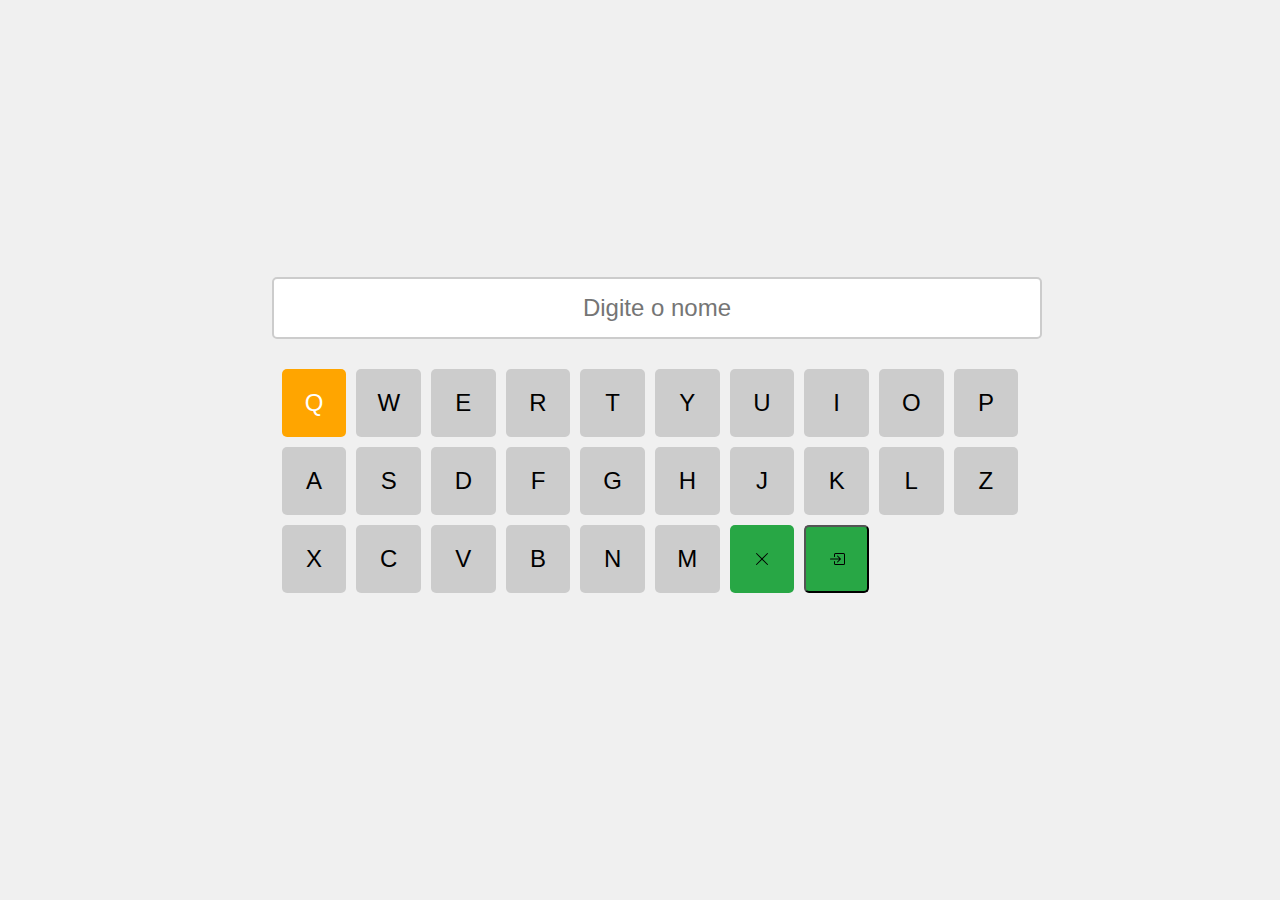
<file: index.html>
<!DOCTYPE html>
<html lang="en">
<head>
    <meta charset="UTF-8">
    <meta name="viewport" content="width=device-width, initial-scale=1.0">
    <title>Teclado Virtual</title>
    <link rel="stylesheet" href="css/teclado.css">
</head>
<body>
    <div class="keyboard-container">
        <!-- Formulário que enviará os dados para o PHP -->
        <form action="controller/ranking.php" method="POST">
            <input type="text" id="selectedLetter" name="selectedLetter" readonly placeholder="Digite o nome" />
            
            <div class="keyboard" id="keyboard">
                <div class="key">Q</div>
                <div class="key">W</div>
                <div class="key">E</div>
                <div class="key">R</div>
                <div class="key">T</div>
                <div class="key">Y</div>
                <div class="key">U</div>
                <div class="key">I</div>
                <div class="key">O</div>
                <div class="key">P</div>

                <div class="key">A</div>
                <div class="key">S</div>
                <div class="key">D</div>
                <div class="key">F</div>
                <div class="key">G</div>
                <div class="key">H</div>
                <div class="key">J</div>
                <div class="key">K</div>
                <div class="key">L</div>

                <div class="key">Z</div>
                <div class="key">X</div>
                <div class="key">C</div>
                <div class="key">V</div>
                <div class="key">B</div>
                <div class="key">N</div>
                <div class="key">M</div>
                <div class="key backspace-button">
                    <img src="images/x-lg.svg" alt="Backspace">
                </div>
                <!-- Botão Enviar -->
                <button type="submit" class="key send-button">
                    <img src="images/box-arrow-in-right.svg" alt="Enviar">
                </button> 
            </div>
        </form>
    </div>
    <script src="js/teclado.js"></script>
</body>
</html>
</file>
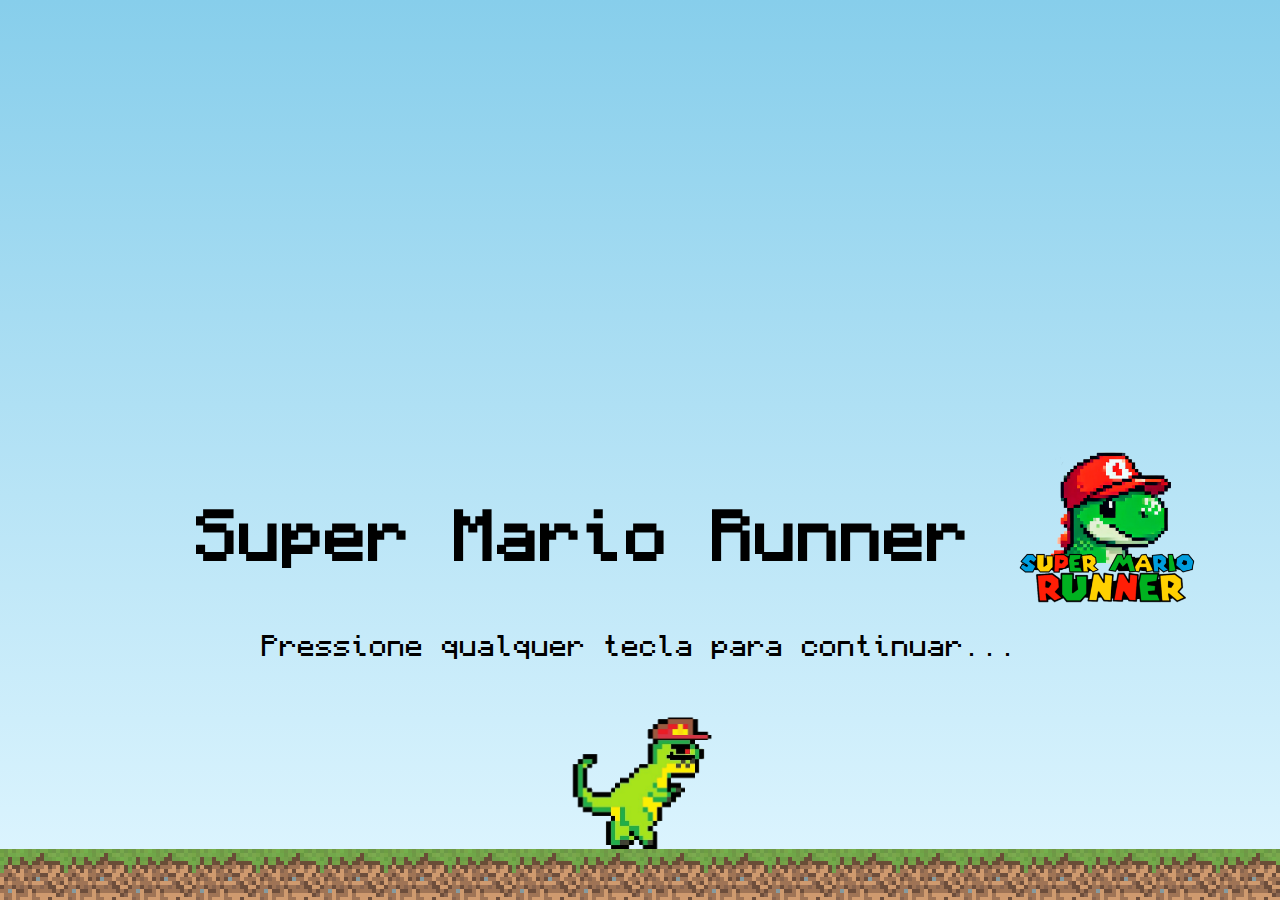
<file: view/index.html>
<!doctype html>
<html lang="pt-br">
    <head>
        <meta charset="UTF-8" />
        <meta name="viewport" content="width=device-width, initial-scale=1.0" />
        <link rel="stylesheet" href="./assets/css/style.css" />
        <link rel="stylesheet" href="./assets/css/teclado.css" />
        <title>Mario</title>
        <script src="./assets/js/jquery-3.7.1.min.js"></script>

        <style>
            .start-ground {
                display: flex;
                flex-direction: row;
                position: absolute;
                bottom: -0.8rem;
            }
        </style>
    </head>
    <body>
        <div class="start">
            <div class="logo-board">
                <h1 class="mb-4">Super Mario Runner</h1>
                <img src="./assets/images/logopng.png" class="logo" />
            </div>

            <p class="subtitle">Pressione qualquer tecla para continuar...</p>
            <img
                src="./assets/images/mario.gif"
                class="marioStart"
                alt="Mario correndo"
            />
            <div class="start-ground"></div>
        </div>

        <form action="../controller/ranking.php" method="POST"></form>

        <script>
            let contadorKey = 0;
            document.addEventListener("keydown", (event) => {
                window.location.href = "./cadastro.php";
            });
        </script>
        <script src="./assets/js/startScreen.js">
            <script src="./assets/js/teclado.js">
        </script>
    </body>
</html>
</file>
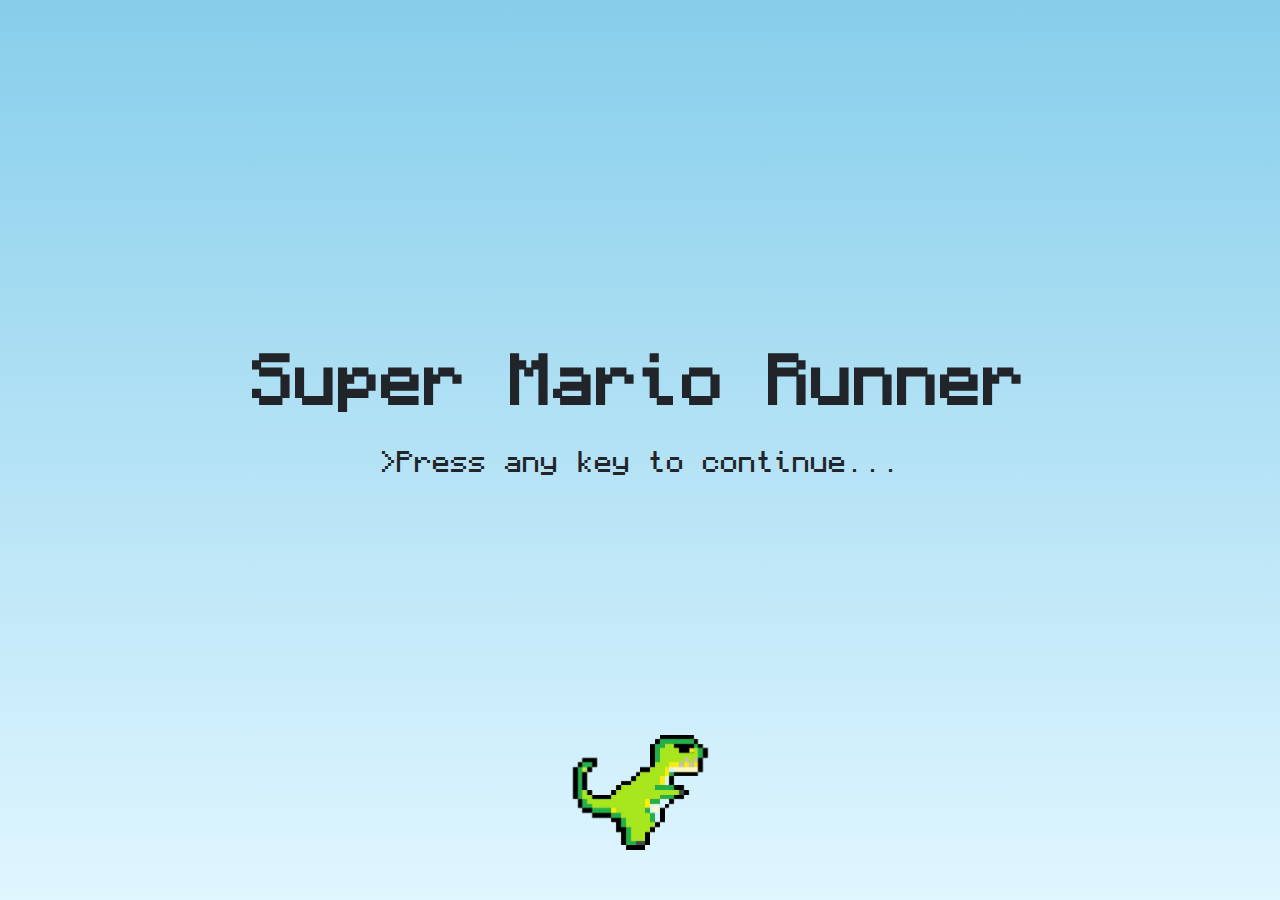
<file: game.html>
<!doctype html>
<html lang="pt-br">
    <head>
        <meta charset="UTF-8" />
        <meta name="viewport" content="width=device-width, initial-scale=1.0" />
        <link rel="stylesheet" href="./css/style.css" />
        <title>Mario</title>
        <link
            href="https://cdn.jsdelivr.net/npm/bootstrap@5.3.3/dist/css/bootstrap.min.css"
            rel="stylesheet"
            integrity="sha384-QWTKZyjpPEjISv5WaRU9OFeRpok6YctnYmDr5pNlyT2bRjXh0JMhjY6hW+ALEwIH"
            crossorigin="anonymous"
        />
        <script
            src="https://code.jquery.com/jquery-3.7.1.min.js"
            integrity="sha256-/JqT3SQfawRcv/BIHPThkBvs0OEvtFFmqPF/lYI/Cxo="
            crossorigin="anonymous"
        ></script>
    </head>
    <body>
        <div class="start">
            <h1 class="mb-4">Super Mario Runner</h1>
            <p>>Press any key to continue...</p>
            <img src="./images/pixil-gif-drawing-unscreen.gif" class="marioStart" />
            <div class="start-ground"></div>
        </div>

        <div class="game-board">
            <img src="./images/clouds.png" class="clouds" />
            <img src="./images/pipe.png" class="pipe" />
            <img src="./images/pixil-gif-drawing-unscreen.gif" class="mario" />
            <img src="./images/game-over-text.png" class="game-over-text" />
            <div class="game-board-ground"></div>
            <div class="score">Pontuação: 0</div>
            <div class="hearts"></div>
        </div>
        <div
            class="modal fade ranking"
            id="exampleModal"
            tabindex="-1"
            aria-labelledby="exampleModalLabel"
            aria-hidden="true"
            data-bs-theme="dark"
        >
            <div
                class="modal-dialog modal-dialog-centered modal-dialog-scrollable modal-fullscreen text-light"
            >
                <div class="modal-content">
                    <div class="modal-header">
                        <h1
                            class="modal-title fs-5 text-center"
                            id="exampleModalLabel"
                        >
                            Ranking Geral
                        </h1>
                        <button
                            type="button"
                            class="btn-close"
                            data-bs-dismiss="modal"
                            aria-label="Close"
                        ></button>
                    </div>
                    <div class="modal-body">
                        <table class="table">
                            <thead>
                                <tr>
                                    <th scope="col">#</th>
                                    <th scope="col">Nome</th>
                                    <th scope="col">Telefone</th>
                                    <th scope="col">Instagram</th>
                                    <th scope="col">Pontuação</th>
                                </tr>
                            </thead>
                            <tbody id="tbody">
                                <tr></tr>
                            </tbody>
                        </table>
                    </div>
                    <div class="modal-footer">
                        <button
                            type="button"
                            class="btn btn-danger"
                            data-bs-dismiss="modal"
                            onclick=""
                        >
                            Fechar
                        </button>
                    </div>
                </div>
            </div>
        </div>
        <script defer src="./js/script.js"></script>
        <script
            src="https://cdn.jsdelivr.net/npm/bootstrap@5.3.3/dist/js/bootstrap.bundle.min.js"
            integrity="sha384-YvpcrYf0tY3lHB60NNkmXc5s9fDVZLESaAA55NDzOxhy9GkcIdslK1eN7N6jIeHz"
            crossorigin="anonymous"
        ></script>
    </body>
</html>
</file>
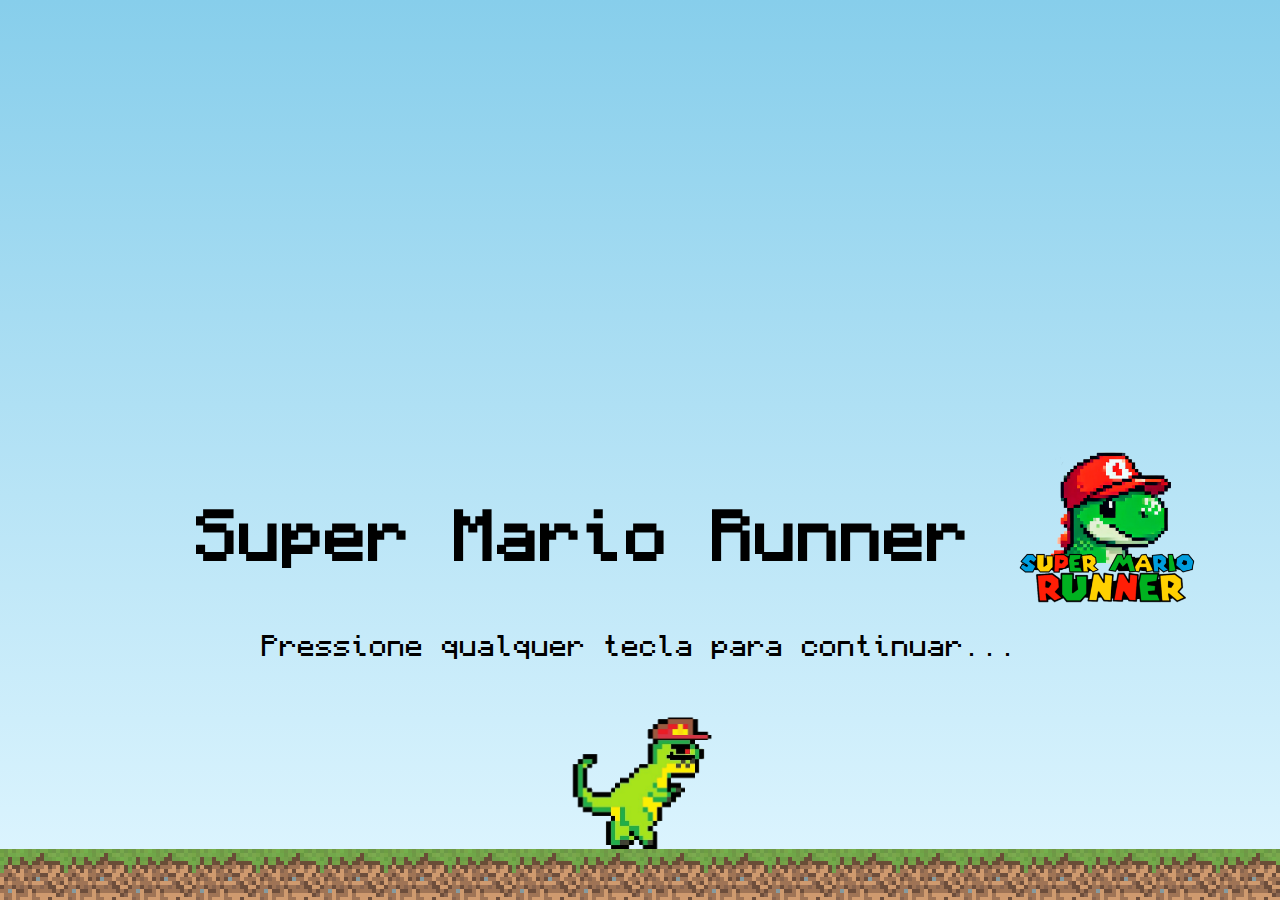
<file: view/game.html>
<!doctype html>
<html lang="pt-br">
    <head>
        <meta charset="UTF-8" />
        <meta name="viewport" content="width=device-width, initial-scale=1.0" />
        <link rel="stylesheet" href="./assets/css/style.css" />
        <title>Mario</title>
        <script src="./assets/js/jquery-3.7.1.min.js"></script>
    </head>
    <body>
        <div class="start">
            <div class="logo-board">
                <h1 class="mb-4">Super Mario Runner</h1>
                <img src="./assets/images/logopng.png" class="logo" />
            </div>

            <p class="subtitle">Pressione qualquer tecla para continuar...</p>
            <img
                src="./assets/images/mario.gif"
                class="marioStart"
                alt="Mario correndo"
            />
            <div class="start-ground"></div>
        </div>

        <div class="game-board">
            <img src="./assets/images/clouds.png" class="clouds" />
            <img src="./assets/images/mario.gif" class="mario" />
            <img
                src="./assets/images/game-over-text.png"
                class="game-over-text"
            />
            <div class="game-board-ground"></div>
            <div class="score">Pontuação: 0</div>
            <div class="hearts"></div>
        </div>

        <script defer src="./assets/js/script.js"></script>
    </body>
</html>
</file>
<file: css/teclado.css>
body, html {
    height: 100%;
    margin: 0;
    display: flex;
    justify-content: center;
    align-items: center;
    background-color: #f0f0f0;
    font-family: Arial, sans-serif;
}

.keyboard-container {
    display: flex;
    flex-direction: column;
    align-items: center;
    width: 100%;
    max-width: 800px;
    height: 100%;
    justify-content: center;
}

.keyboard {
    display: grid;
    grid-template-columns: repeat(10, 1fr); /* 10 colunas no total */
    grid-gap: 10px;
    margin-bottom: 20px;
    width: 100%;
    height: 60%;
    padding: 10px;
}

.key {
    background-color: #ccc;
    text-align: center;
    font-size: 1.5em;
    padding: 20px;
    border-radius: 5px;
    cursor: pointer;
    display: flex;
    justify-content: center;
    align-items: center;
    transition: background-color 0.2s ease;
}

.key.selected {
    background-color: orange;
    color: white;
}

input[type="text"] {
    width: 100%;
    padding: 15px;
    font-size: 1.5em;
    margin-bottom: 20px;
    text-align: center;
    border: 2px solid #ccc;
    border-radius: 5px;
}

.key.backspace-button {
    position: relative;
}

.key.backspace-button img {
    max-width: 70%; /* Ajusta o tamanho da imagem */
    max-height: 70%; /* Ajusta a altura da imagem */
    object-fit: contain; /* Garante que a imagem se mantenha proporcional */
    position: absolute; /* Posiciona a imagem dentro do botão */
    top: 50%; /* Centraliza verticalmente */
    left: 50%; /* Centraliza horizontalmente */
    transform: translate(-50%, -50%); /* Ajusta a imagem para o centro */
    pointer-events: none; /* Ignora eventos de mouse na imagem */
}

.key.send-button {
    position: relative;
}

.key.send-button img {
    max-width: 70%; /* Ajusta o tamanho da imagem */
    max-height: 70%; /* Ajusta a altura da imagem */
    object-fit: contain; /* Garante que a imagem se mantenha proporcional */
    position: absolute; /* Posiciona a imagem dentro do botão */
    top: 50%; /* Centraliza verticalmente */
    left: 50%; /* Centraliza horizontalmente */
    transform: translate(-50%, -50%); /* Ajusta a imagem para o centro */
    pointer-events: none; /* Ignora eventos de mouse na imagem */
}

.send-button, .backspace-button {
    background-color: #28a745;
    color: white;
    border-radius: 5px;
    font-size: 1.2em;
    display: flex;
    justify-content: center;
    align-items: center;
    transition: background-color 0.2s ease;
}

.send-button:hover, .backspace-button:hover {
    background-color: #218838;
}

@media (max-width: 600px) {
    .key {
        font-size: 1em;
        padding: 10px;
    }

    input[type="text"] {
        font-size: 1.2em;
    }

    .send-button, .backspace-button {
        font-size: 1em;
        padding: 10px 20px;
    }
}
</file>
<file: view/assets/css/style.css>
* {
    margin: 0;
    padding: 0;
    box-sizing: border-box;
}

@font-face {
    font-family: Monocraft;
    src: url("../fonts/Monocraft.ttf");
}

body,
html {
    width: 100%;
    height: 100%;
    overflow: hidden; /* Evita barras de rolagem */
}

.start {
    position: fixed;
    top: 0;
    left: 0;
    width: 100vw;
    height: 100vh;
    flex-direction: column;
    align-items: center;
    justify-content: center;
    padding-bottom: 60px;
    display: flex;
    background: linear-gradient(#87ceeb, #e0f6ff);
    z-index: 100;
}

.start h1 {
    font-family: Monocraft;
    font-size: 4rem;
    font-weight: bold;
    color: #000; /* Alterado de 'dark' para uma cor válida */
    margin-bottom: 50px;
}

.start p {
    font-size: 1.7rem;
    font-family: Monocraft;
    color: #000; /* Garantir legibilidade */
    position: absolute;
    bottom: 15rem;
}

.game-board {
    width: 100%;
    height: 100vh;
    position: relative;
    background: linear-gradient(#87ceeb, #e0f6ff);
    overflow: hidden; /* Evita que elementos saiam da tela */
}

.game-board-ground {
    display: flex;
    flex-direction: row;
    position: absolute;
    bottom: -13px; /* Ajustar conforme necessário */
    width: 100%;
    z-index: 100;
    animation: moveGround 3s linear infinite; /* Velocidade ajustável */
}

.logo-board {
    display: flex;
    flex-direction: row;
    position: absolute;
    bottom: 12rem;
    margin-left: 8rem;
}
.logo-board .logo {
    width: 13rem;
    position: relative;
    margin-left: 2rem;
    bottom: 5rem;
}

.ground-img {
    width: 4rem; /* Tamanho da imagem do chão */
    flex-shrink: 0; /* Impede que as imagens encolham */
}

.marioStart {
    width: 150px;
    bottom: 50px;
    position: absolute;
    animation: start-mario-animation 2.5s infinite linear;
}

.pipe {
    position: absolute;
    bottom: 52px; /* Ajustar conforme necessário */
    width: 80px; /* Largura da pipe */
    height: 80px; /* Altura da pipe */
    /* Imagem de pipe já definida via JavaScript */
}

.mario {
    width: 150px;
    position: absolute;
    bottom: 50px;
    left: 50px; /* Posicionamento horizontal inicial */
    z-index: 10;
}

.jump {
    animation: jump 500ms;
}

.clouds {
    position: absolute;
    width: 550px;
    animation: clouds-animation 20s infinite linear;
    z-index: 5; /* Menor que o Mario para não sobrepor */
    top: 10%; /* Posicionamento vertical */
}

.game-over-text {
    position: absolute;
    right: 40%;
    bottom: 30%;
    width: 20rem;
    opacity: 0;
    z-index: 20;
}

.score {
    position: absolute;
    top: 2%;
    right: 5%;
    font-family: Monocraft;
    font-size: 1.8rem;
    background-color: white;
    padding: 5px 8px;
    border: 1px solid black;
    z-index: 11;
    border-radius: 5px;
}

.hearts {
    position: absolute;
    top: 1%;
    left: 7%;
    z-index: 11;
    display: flex;
    align-items: center;
}

.heart {
    width: 5.3rem;
    margin-left: -30px;
}

/* Animação para mover o chão */
@keyframes moveGround {
    from {
        transform: translateX(0);
    }
    to {
        transform: translateX(-100%);
    }
}

/* Animação inicial do Mario */
@keyframes start-mario-animation {
    from {
        right: 110%;
    }

    to {
        right: -10%;
    }
}

/* Animação para as pipes */
@keyframes pipe-animation {
    from {
        left: 100%;
    }
    to {
        left: -80px;
    }
}

/* Animação de pulo do Mario */
@keyframes jump {
    0% {
        bottom: 50px;
    }
    40% {
        bottom: 200px;
    }
    45% {
        bottom: 206px;
    }
    50% {
        bottom: 210px;
    }
    55% {
        bottom: 216px;
    }
    60% {
        bottom: 200px;
    }
    100% {
        bottom: 50px;
    }
}

/* Animação das nuvens */
@keyframes clouds-animation {
    from {
        right: -550px;
    }
    to {
        right: 100%;
    }
}

/* Estilos adicionais para pipes dinâmicas */
.pipe {
    /* Garantir que as pipes apareçam acima do chão */
    z-index: 50;
    /* Adicionar transição suave caso necessário */
    transition: left linear;
}

/* Opcional: Adicionar sombra ou outros efeitos */
.pipe::after {
    content: "";
    position: absolute;
    top: -10px;
    left: 50%;
    transform: translateX(-50%);
    width: 40px;
    height: 10px;
    background-color: green; /* Cor da base da pipe */
    border-radius: 5px;
}
</file>
<file: view/assets/css/teclado.css>
body,
html {
    height: 100%;
    margin: 0;
    display: flex;
    justify-content: center;
    align-items: center;
    background-color: #f0f0f0;
    font-family: Arial, sans-serif;
}

.keyboard {
    display: grid;
    grid-template-columns: repeat(10, 1fr); /* 10 colunas no total */
    grid-gap: 10px;
    margin-bottom: 20px;
    width: 100%;
    height: 60%;
    padding: 10px;
}

.key {
    background-color: #ccc;
    text-align: center;
    font-size: 1.8em;
    padding: 20px;
    border-radius: 5px;
    cursor: pointer;
    display: flex;
    justify-content: center;
    align-items: center;
    transition: background-color 0.2s ease;
}

.key.selected {
    border: 2px solid #e4000f;
}

input[type="text"] {
    width: 100%;
    padding: 15px;
    font-size: 1.5em;
    margin-bottom: 20px;
    text-align: center;
    border: 2px solid #ccc;
    border-radius: 5px;
    outline: none !important;
}

.key.backspace-button {
    position: relative;
}

.key.backspace-button img {
    max-width: 70%;
    max-height: 70%;
    object-fit: contain;
    position: absolute;
    top: 50%;
    left: 50%;
    transform: translate(-50%, -50%);
    pointer-events: none;
}

.key.send-button {
    position: relative;
}

.key.send-button img {
    max-width: 70%; /* Ajusta o tamanho da imagem */
    max-height: 70%; /* Ajusta a altura da imagem */
    object-fit: contain; /* Garante que a imagem se mantenha proporcional */
    position: absolute; /* Posiciona a imagem dentro do botão */
    top: 50%; /* Centraliza verticalmente */
    left: 50%; /* Centraliza horizontalmente */
    transform: translate(-50%, -50%); /* Ajusta a imagem para o centro */
    pointer-events: none; /* Ignora eventos de mouse na imagem */
}

.key.backspace-button,
.key.send-button {
    background-color: #198754;
    color: white;
    border-radius: 5px;
    font-size: 1.2em;
    display: flex;
    justify-content: center;
    align-items: center;
    transition: background-color 0.2s ease;
}

.key.backspace-button:hover,
.key.send-button:hover {
    background-color: #218838;
}
</file>
<file: css/style.css>
* {
    margin: 0;
    padding: 0;
    box-sizing: border-box;
}

@font-face {
    font-family: Monocraft;
    src: url("../fonts/Monocraft.ttf");
}

.start {
    position: fixed;
    top: 0;
    right: 0;
    width: 100vw;
    height: 100vh;
    flex-direction: column;
    align-items: center;
    justify-content: center;
    padding-bottom: 60px;
    display: flex;
    height: 100vh;
    background: linear-gradient(#87ceeb, #e0f6ff);
    z-index: 100;
}

.start h1 {
    font-family: Monocraft;
    font-size: 4rem;
    font-weight: bold;
    color: dark;
    margin-bottom: 50px;
}
.start p {
    font-size: 1.7rem;
    font-family: Monocraft;
}
.ground,
.game-board-ground {
    display: flex;
    flex-direction: row;
    position: absolute;
    bottom: -13px; /* Ajustar conforme necessário */
    width: 100%; /* Para garantir que preencha toda a largura */
    animation: moveGround 5s linear infinite; /* Animação contínua */
}

.ground-img {
    width: 4rem; /* Tamanho da imagem do chão */
    flex-shrink: 0; /* Impede que as imagens encolham */
}

.marioStart {
    width: 150px;
    bottom: 50px;
    position: absolute;
    animation: start-mario-animation 2.5s infinite linear;
}

.game-board {
    width: 100%;
    height: 100vh;
    margin: 0 auto;
    position: relative;
    background: linear-gradient(#87ceeb, #e0f6ff);
    overflow: hidden;
}
.game-board-ground {
    display: flex;
    flex-direction: row;
    position: absolute;
    bottom: -13px;
    z-index: 100000;
}

.pipe {
    position: absolute;
    bottom: 52px;
    width: 80px;
}

.mario {
    width: 150px;
    position: absolute;
    bottom: 50px;
}

.jump {
    animation: jump 500ms;
}

.clouds {
    position: absolute;
    width: 550px;
    animation: clouds-animation 20s infinite linear;
    z-index: 10;
}

.game-over-text {
    position: absolute;
    right: 40%;
    bottom: 30%;
    width: 20rem;
    opacity: 0%;
}

.score {
    position: absolute;
    top: 2%;
    right: 5%;
    font-family: Monocraft;
    font-size: 1.8rem;
    background-color: white;
    padding-top: 5px;
    padding-bottom: 5px;
    padding-right: 8px;
    padding-left: 8px;
    border: 1px solid black;
    z-index: 11;
}

.hearts {
    position: absolute;
    top: 1%;
    left: 7%;
    z-index: 11;
}
.heart {
    width: 5rem;
    margin-left: -2.3rem;
}

/* Animação para mover o chão */
.start-ground,
.game-board-ground {
    display: flex;
    flex-direction: row;
    position: absolute;
    bottom: -13px;
    width: 100%;
    z-index: 100;
    animation: moveGround 3s linear infinite; /* Ajuste a velocidade conforme necessário */
}

.start-ground .ground-img {
    width: 4rem;
}

@keyframes moveGround {
    from {
        transform: translateX(0);
    }
    to {
        transform: translateX(-100%); /* Mover todo o chão */
    }
}

@keyframes start-mario-animation {
    from {
        right: 110%;
    }

    to {
        right: -10%;
    }
}

@keyframes pipe-animation {
    from {
        right: -80px;
    }

    to {
        right: 100%;
    }
}

@keyframes jump {
    0% {
        bottom: 50px;
    }
    40% {
        bottom: 200px;
    }
    45% {
        bottom: 206px;
    }
    50% {
        bottom: 210px;
    }
    55% {
        bottom: 216px;
    }
    60% {
        bottom: 200px;
    }
    100% {
        bottom: 50px;
    }
}

@keyframes clouds-animation {
    from {
        right: -550px;
    }
    to {
        right: 100%;
    }
}
</file>
